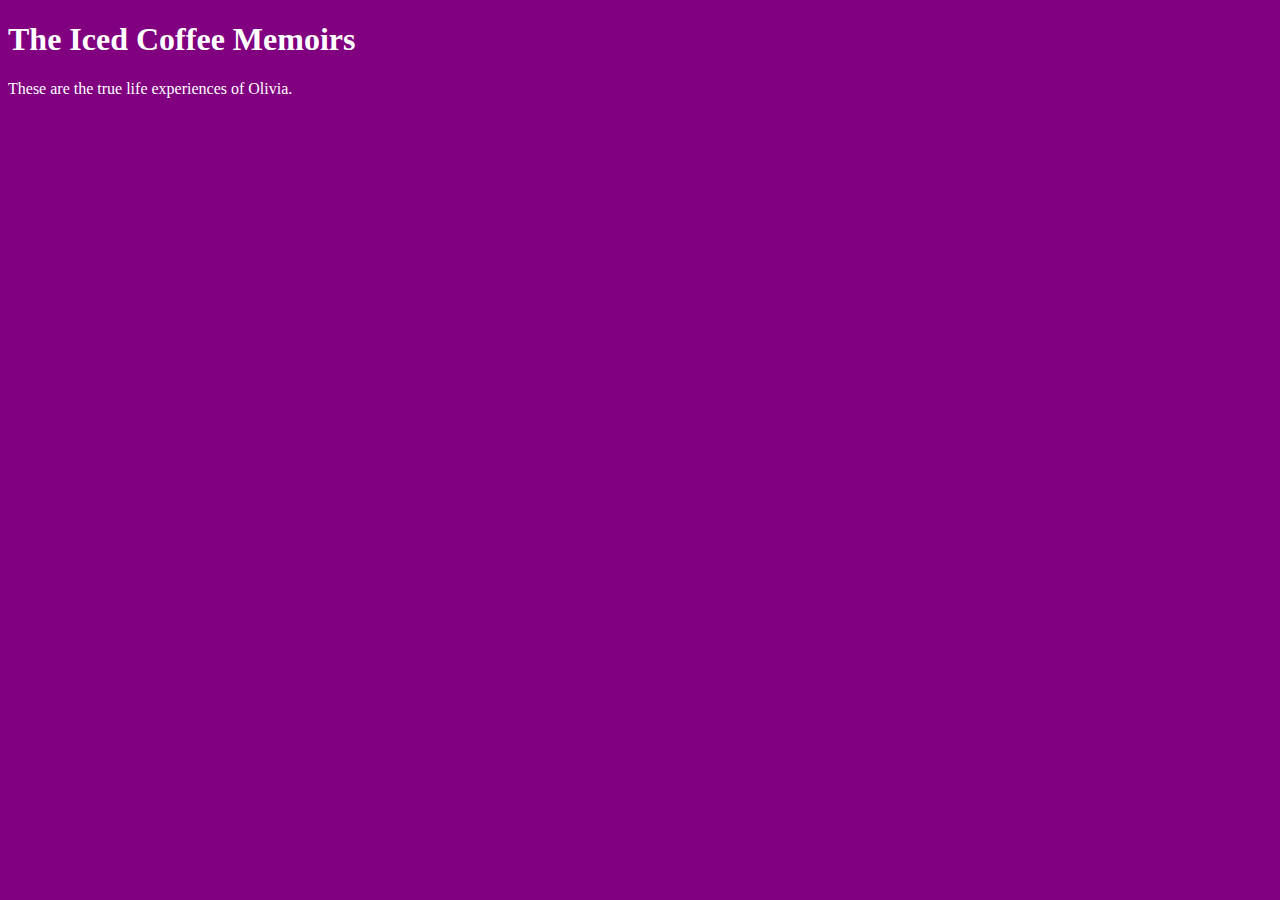
<file: unit_1/index.html>
<!DOCTYPE HTML>
 <html>
 <head><link rel="stylesheet" type="text/css" href="css/style.css"></head>
 <title>Iced Coffee Memoirs</title>
 <body>
 	<h1>The Iced Coffee Memoirs</h1>
 	<p>These are the true life experiences of Olivia.<p>
 </body>
 </html>
</file>
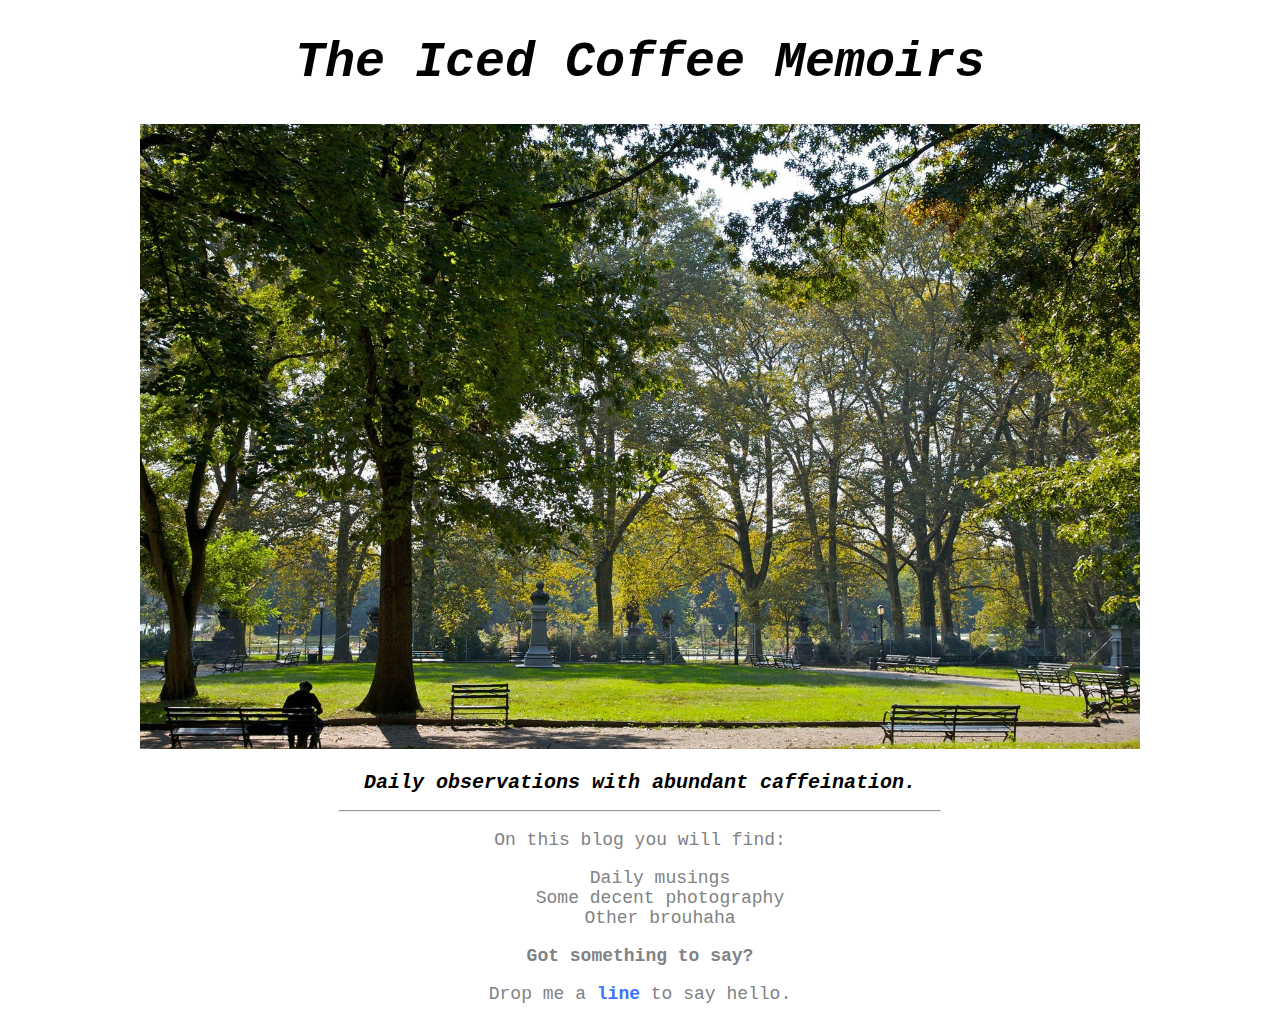
<file: unit_3/index.html>
<!DOCTYPE html>
<html>
<head>
	<link rel="stylesheet" type="text/css" href="css/style.css">
	<title>The Iced Coffee Memoirs</title>
</head>
<body>
	<h1 id="slogan">The Iced Coffee Memoirs</h1>
	<img src="images/prospectpark2.jpg" alt="Prospect Park" title="An idyllic image of Prospect Park"><br>
	<h2>Daily observations with abundant caffeination.</h2>
	<hr id="firsthr">
	<p>On this blog you will find:</p>
	<p id="paragraphlist">
		<ul id="paragraphlist">
			<li>Daily musings</li>
			<li>Some decent photography</li>
			<li>Other brouhaha</li>
		</ul>
	</p>
	<p id="calltoaction">Got something to say?</p>
	<p>Drop me a <a href="mailto:soriano.olivia@gmail.com?subject=How do you like your iced coffee?">line</a> to say hello.</p>
</body>
</html>
</file>
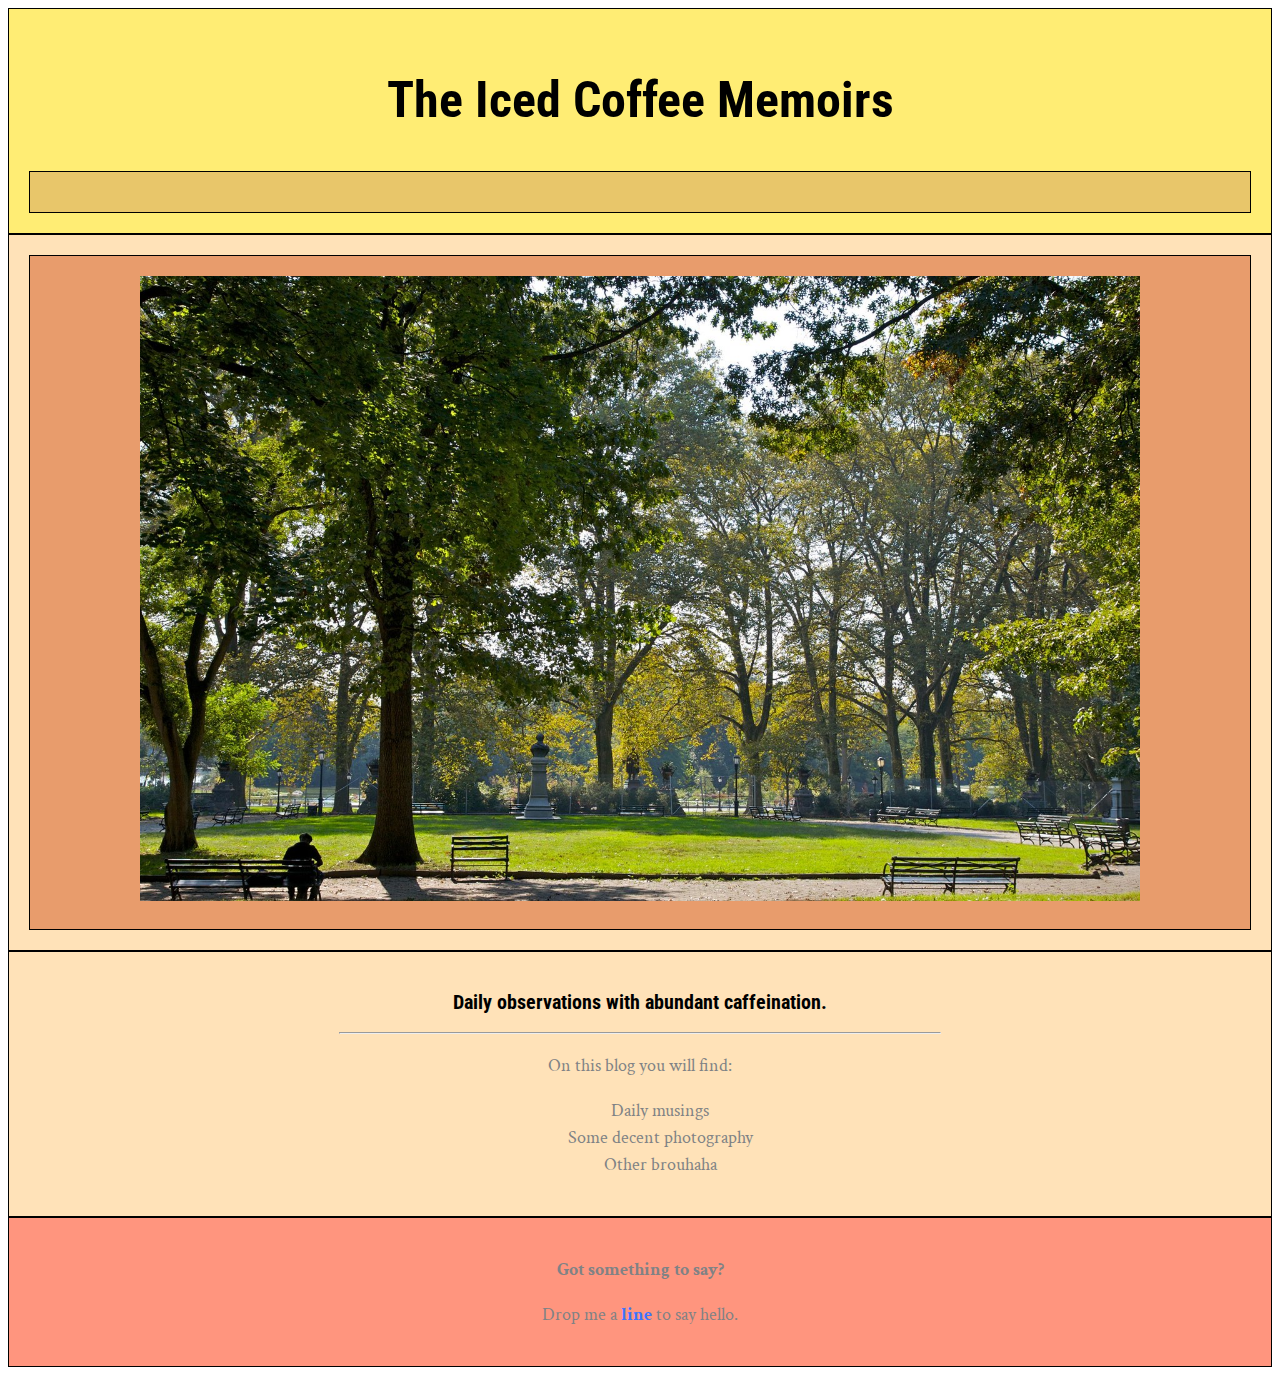
<file: unit_5/index.html>
<!DOCTYPE html>
<html>
<head>
	<link rel="stylesheet" type="text/css" href="css/style.css">
	<title>The Iced Coffee Memoirs</title>
</head>
<body>
	<header>
	<h1 id="slogan">The Iced Coffee Memoirs</h1>
	<nav>
		</nav>
	</header>
		<section id="one">
			<article class="picture">
	<img src="images/prospectpark2.jpg" alt="Prospect Park" title="An idyllic image of Prospect Park"><br>
			</article>
	</section>
	<section id="two">
		<h2>Daily observations with abundant caffeination.</h2>
		<hr id="firsthr">
		<p>On this blog you will find:</p>
		<p id="paragraphlist">
			<ul id="paragraphlist">
				<li>Daily musings</li>
				<li>Some decent photography</li>
				<li>Other brouhaha</li>
			</ul>
		</p>
	</section>
	<footer>
	<p id="calltoaction">Got something to say?</p>
	<p>Drop me a <a href="mailto:soriano.olivia@gmail.com?subject=How do you like your iced coffee?">line</a> to say hello.</p>
	</footer>
</body>
</html>
</file>
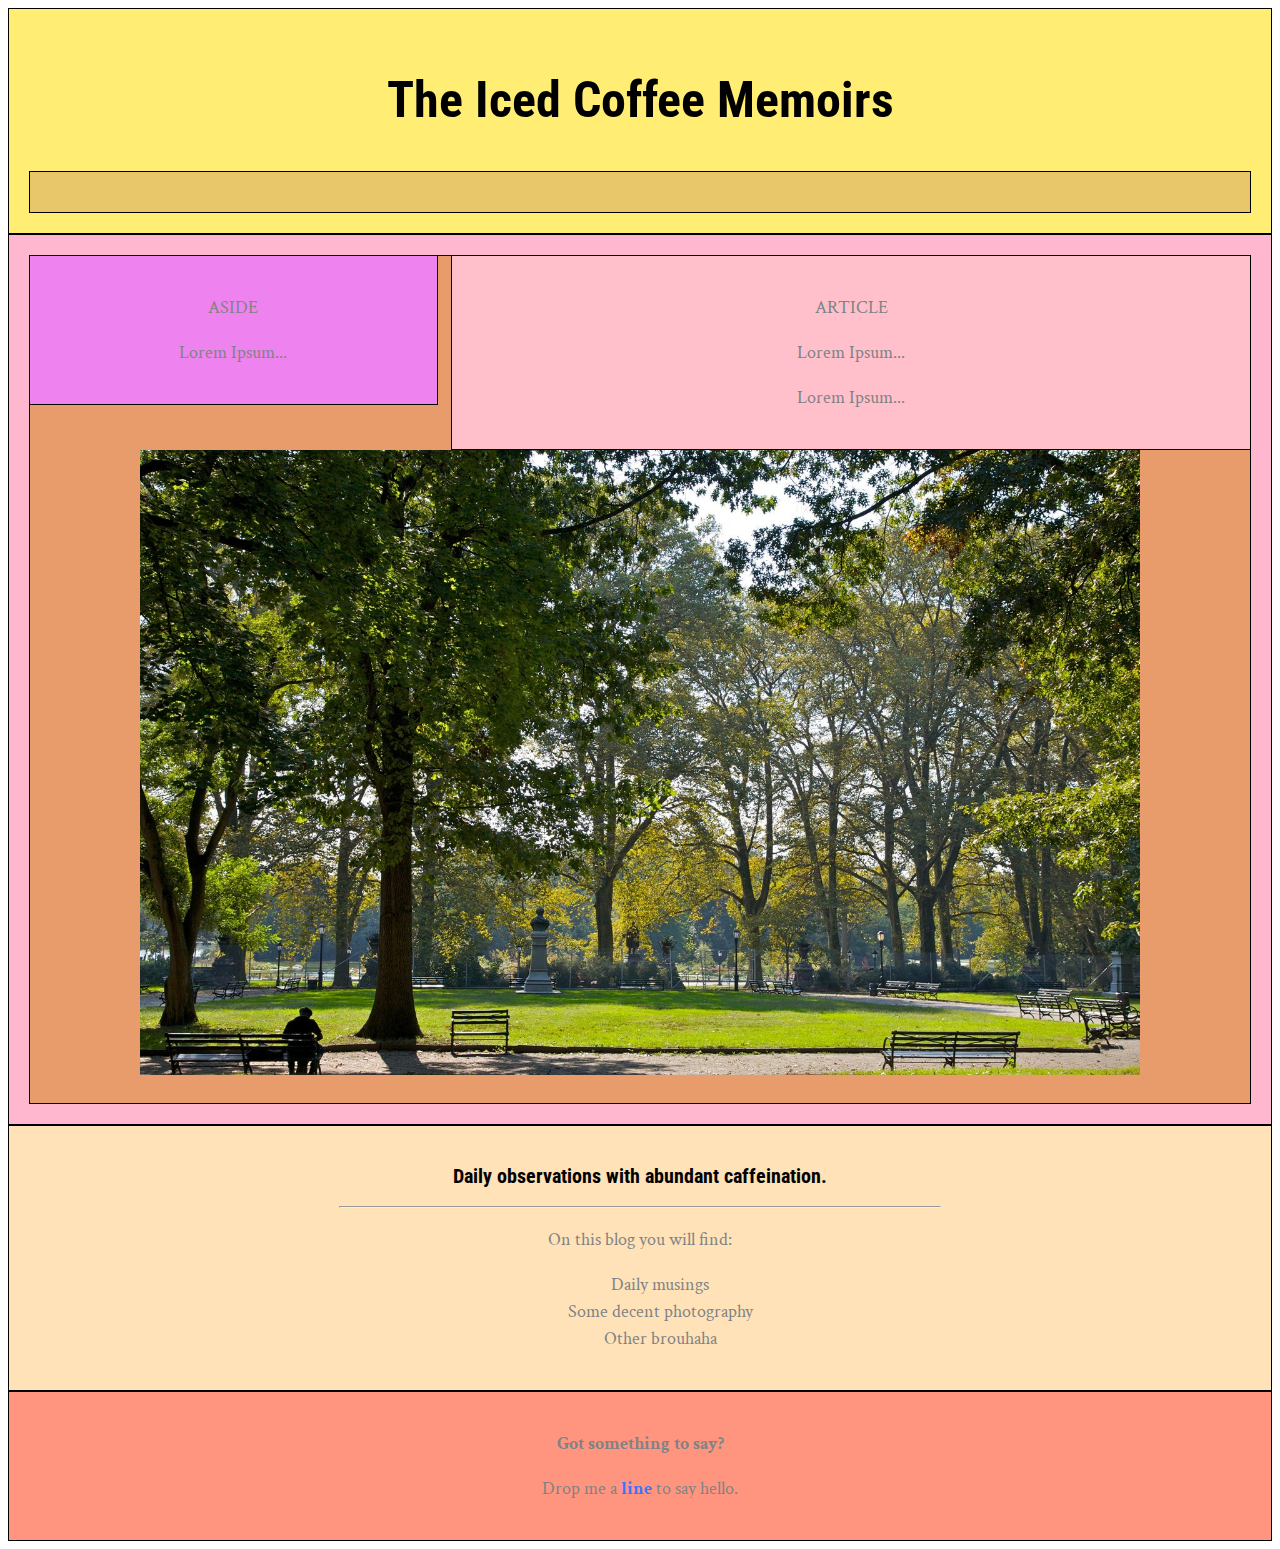
<file: unit_6/index.html>
<!DOCTYPE html>
<html>
<head>
	<link rel="stylesheet" type="text/css" href="css/style.css">
	<title>The Iced Coffee Memoirs</title>
</head>
<body>
	<header>
	<h1 id="slogan">The Iced Coffee Memoirs</h1>
	<nav>
		</nav>
	</header>
		<section id="two_column" class="clearfix">
		<aside id="left">
			<p>ASIDE<p>
			<p>Lorem Ipsum...</p>
		</aside>
		<article id="right">
			<p>ARTICLE</p>
			<p>Lorem Ipsum...</p>
			<p>Lorem Ipsum...</p>
		</article>
			<article class="picture">
	<img src="images/prospectpark2.jpg" alt="Prospect Park" title="An idyllic image of Prospect Park"><br>
			</article>
	</section>
	<section id="two">
		<h2>Daily observations with abundant caffeination.</h2>
		<hr id="firsthr">
		<p>On this blog you will find:</p>
		<p id="paragraphlist">
			<ul id="paragraphlist">
				<li>Daily musings</li>
				<li>Some decent photography</li>
				<li>Other brouhaha</li>
			</ul>
		</p>
	</section>
	<footer>
	<p id="calltoaction">Got something to say?</p>
	<p>Drop me a <a href="mailto:soriano.olivia@gmail.com?subject=How do you like your iced coffee?">line</a> to say hello.</p>
	</footer>
</body>
</html>
</file>
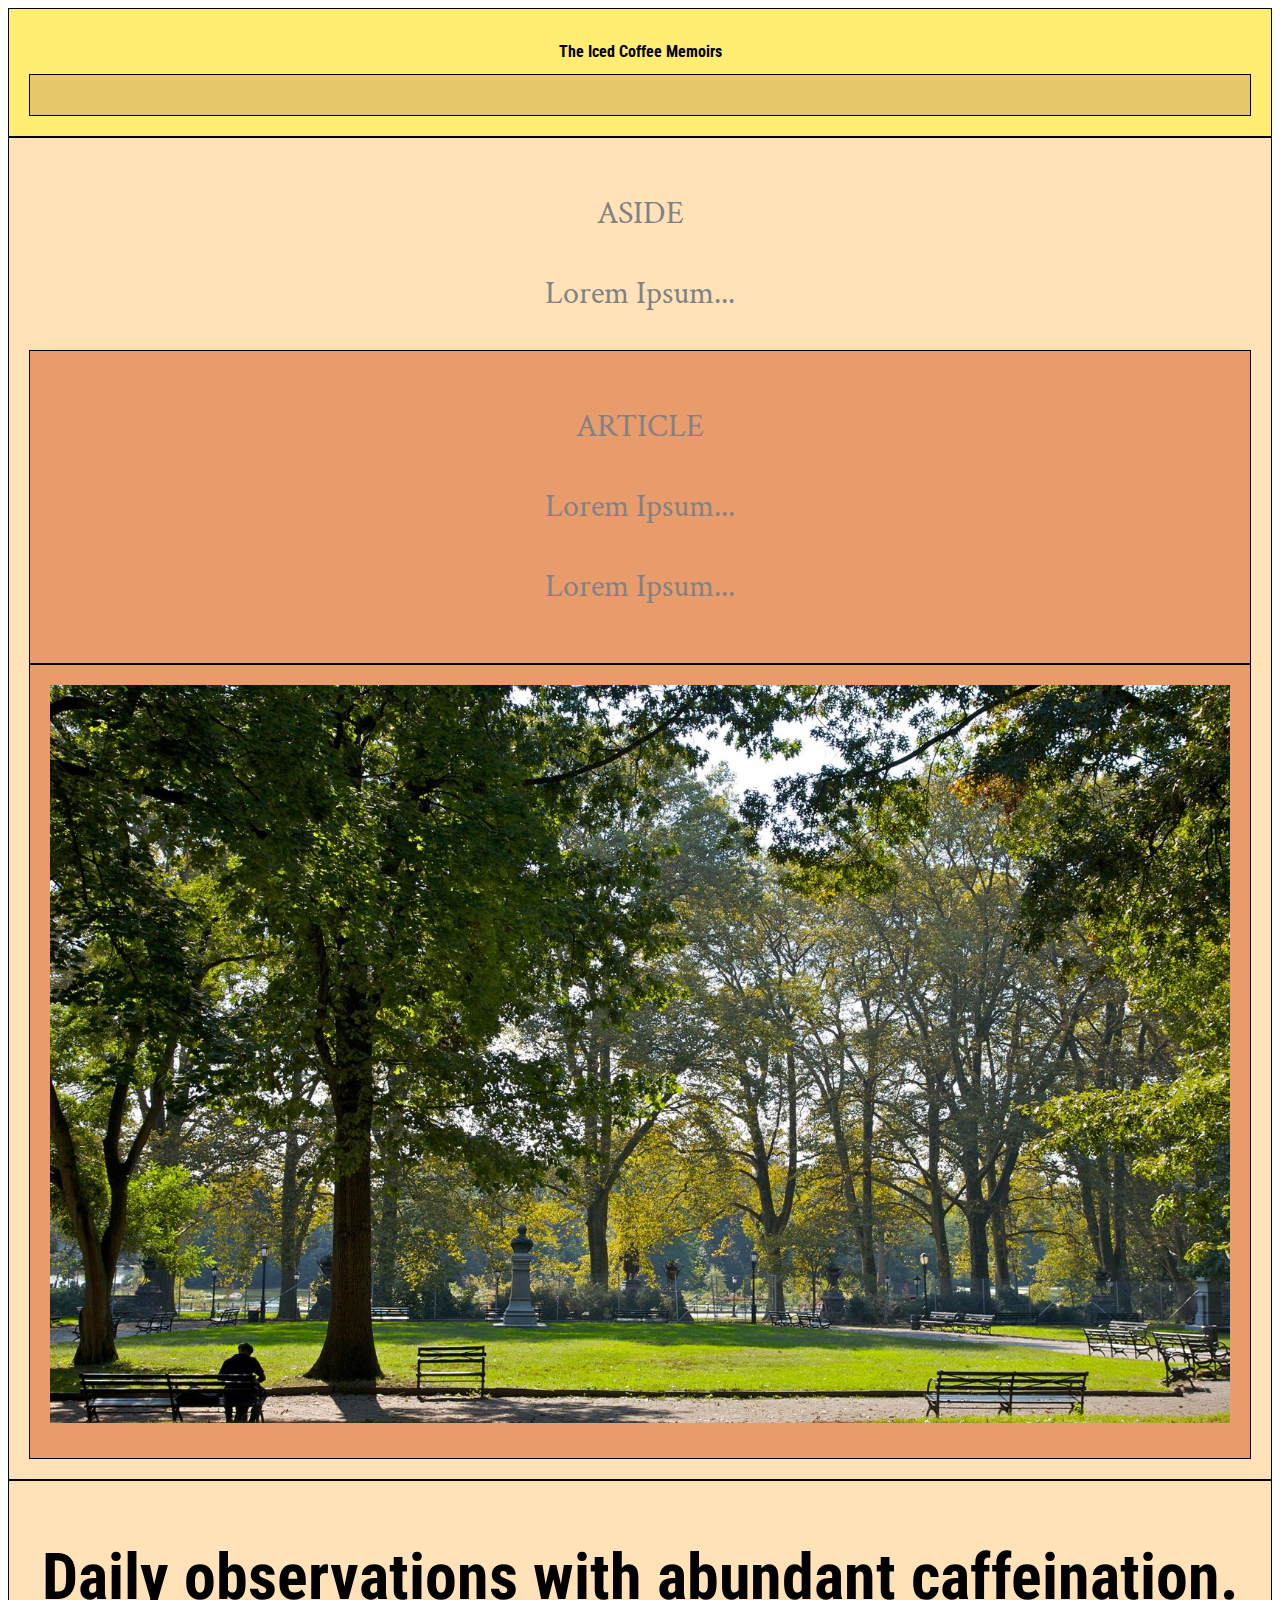
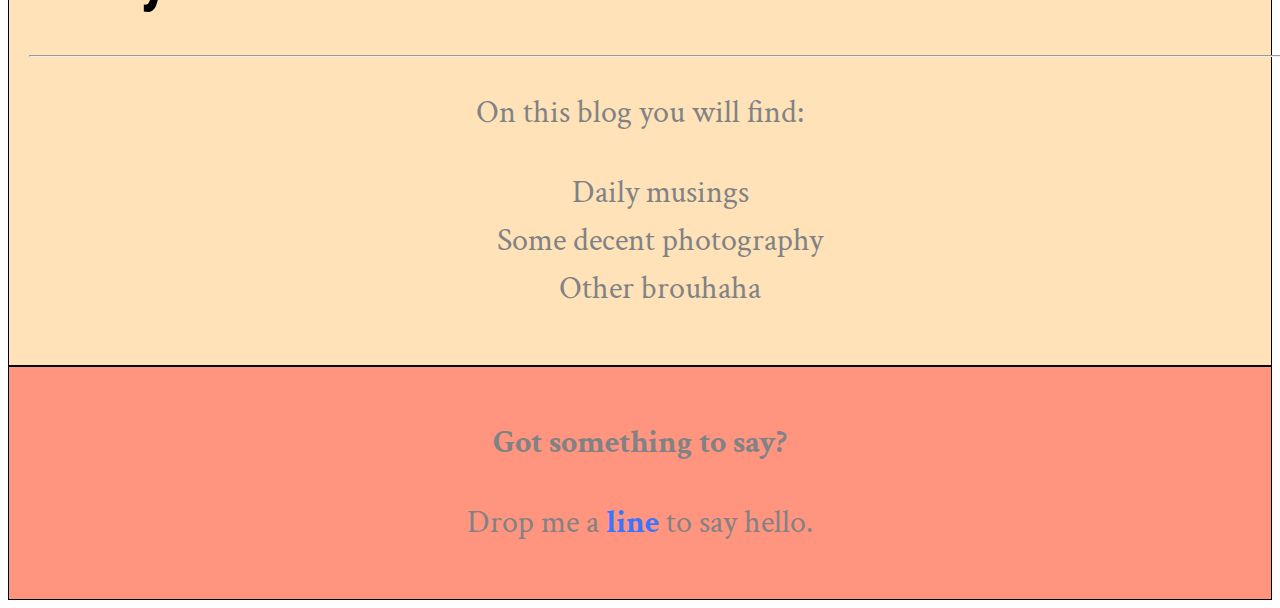
<file: unit_8/index.html>
<!DOCTYPE html>
<html>
<head>
	<link rel="stylesheet" type="text/css" href="css/style.css">
	<meta name="viewport" content="width=device-width, initial-scale=1">
	<title>The Iced Coffee Memoirs</title>
</head>
<body>
	<header>
	<h1 id="slogan">The Iced Coffee Memoirs</h1>
	<nav>
		</nav>
	</header>
		<section id="two_column" class="clearfix">
		<aside id="left">
			<p>ASIDE<p>
			<p>Lorem Ipsum...</p>
		</aside>
		<article id="right">
			<p>ARTICLE</p>
			<p>Lorem Ipsum...</p>
			<p>Lorem Ipsum...</p>
		</article>
			<article class="picture">
	<img src="images/prospectpark2.jpg" alt="Prospect Park" title="An idyllic image of Prospect Park"><br>
			</article>
	</section>
	<section id="two">
		<h2>Daily observations with abundant caffeination.</h2>
		<hr id="firsthr">
		<p>On this blog you will find:</p>
		<p id="paragraphlist">
			<ul id="paragraphlist">
				<li>Daily musings</li>
				<li>Some decent photography</li>
				<li>Other brouhaha</li>
			</ul>
		</p>
	</section>
	<footer>
	<p id="calltoaction">Got something to say?</p>
	<p>Drop me a <a href="mailto:soriano.olivia@gmail.com?subject=How do you like your iced coffee?">line</a> to say hello.</p>
	</footer>
</body>
</html>
</file>
<file: unit_1/css/style.css>
body {
	background-color: purple;
}
h1, p {
	color: white;
}
</file>
<file: unit_3/css/style.css>
h1 {
	color: #000;
	font-family: "Courier New", monospace;
	font-style: italic;
	text-align: center;
	font-weight: bold;
	font-size: 50px;

}
body {
	background: white;
	color: #808285;
	font-size: 18px;
	font-family: "Courier New", monospace;
	text-align: center;
}
p{
	text-align: center;
}
h2{
	color: #000;
	font-family: "Courier New", monospace;
	font-style: italic;
	text-align: center;
	font-weight: bold;
	font-size: 20px;
}
#paragraphlist{
	color: #808285;
	text-align: center;
}
ul{
	text-align: center;
	list-style-type: none;
}
#firsthr {
	width: 600px;
}
a {
	color: #3B74FF;
	text-decoration: none;
	font-weight: bold;
}
img{ 
	width: 1000px;
}
#calltoaction{
	font-weight: bold;
	text-align: center;

}
</file>
<file: unit_5/css/style.css>
@import url('https://fonts.googleapis.com/css?family=Crimson+Text|Roboto+Condensed');
header {
	background-color: #FFED74;
	border: 1px black solid;
	padding: 20px;
}
nav {
	background-color: #E8C66A;
	border: 1px black solid;
	padding: 20px;
}
section {
	background-color: #FFE2B8;
	border: 1px black solid;
	padding: 20px;
}
article {
	background-color: #E89C6C;
	border: 1px black solid;
	padding: 20px;
}
footer {
	background-color: #FF957E;
	border: 1px black solid;
	padding: 20px;
}
h1 {
	color: #000;
	font-family: "Roboto Condensed", sans-serif;
	text-align: center;
	font-weight: bold;
	font-size: 50px;
	line-height: 1.5em;

}
body {
	background: white;
	color: #808285;
	font-size: 18px;
	line-height: 1.5em;
	font-family: "Crimson Text", serif;
	text-align: center;
}
p{
	text-align: center;
}
h2{
	color: #000;
	font-family: "Roboto Condensed", sans-serif;
	text-align: center;
	font-weight: bold;
	font-size: 20px;
}
#paragraphlist{
	color: #808285;
	text-align: center;
	font-family: "Crimson Text", serif;
}
ul{
	text-align: center;
	list-style-type: none;
}
#firsthr {
	width: 600px;
}
a {
	color: #3B74FF;
	text-decoration: none;
	font-weight: bold;
}
img{ 
	width: 1000px;
}
#calltoaction{
	font-weight: bold;
	text-align: center;

}
</file>
<file: unit_6/css/style.css>
@import url('https://fonts.googleapis.com/css?family=Crimson+Text|Roboto+Condensed');
header {
	background-color: #FFED74;
	border: 1px black solid;
	padding: 20px;
}
nav {
	background-color: #E8C66A;
	border: 1px black solid;
	padding: 20px;
}
#two_column {
	background-color: #FFB7CF;
	border: 1px black solid;
	padding: 20px;
}
#left {
	background-color: violet;
	border: 1px black solid;
	padding: 20px;
	float: left;
	width: 30%;
}
#right {
	background-color: pink;
	border: 1px black solid;
	padding: 20px;
	float: right;
	width: 62%;
}
section {
	background-color: #FFE2B8;
	border: 1px black solid;
	padding: 20px;
}
article {
	background-color: #E89C6C;
	border: 1px black solid;
	padding: 20px;
}
footer {
	background-color: #FF957E;
	border: 1px black solid;
	padding: 20px;
}
h1 {
	color: #000;
	font-family: "Roboto Condensed", sans-serif;
	text-align: center;
	font-weight: bold;
	font-size: 50px;
	line-height: 1.5em;

}
body {
	background: white;
	color: #808285;
	font-size: 18px;
	line-height: 1.5em;
	font-family: "Crimson Text", serif;
	text-align: center;
}
p{
	text-align: center;
}
h2{
	color: #000;
	font-family: "Roboto Condensed", sans-serif;
	text-align: center;
	font-weight: bold;
	font-size: 20px;
}
#paragraphlist{
	color: #808285;
	text-align: center;
	font-family: "Crimson Text", serif;
}
ul{
	text-align: center;
	list-style-type: none;
}
#firsthr {
	width: 600px;
}
a {
	color: #3B74FF;
	text-decoration: none;
	font-weight: bold;
}
img{ 
	width: 1000px;
}
#calltoaction{
	font-weight: bold;
	text-align: center;

}
</file>
<file: unit_8/css/style.css>
@import url('https://fonts.googleapis.com/css?family=Crimson+Text|Roboto+Condensed');
header {
	background-color: #FFED74;
	border: 1px black solid;
	padding: 20px;
}
nav {
	background-color: #E8C66A;
	border: 1px black solid;
	padding: 20px;
}
section {
	background-color: #FFE2B8;
	border: 1px black solid;
	padding: 20px;
}
article {
	background-color: #E89C6C;
	border: 1px black solid;
	padding: 20px;
}
footer {
	background-color: #FF957E;
	border: 1px black solid;
	padding: 20px;
}
h1 {
	color: #000;
	font-family: "Roboto Condensed", sans-serif;
	text-align: center;
	font-weight: bold;
	font-size: 16px;
	line-height: 1.5em;

}
body {
	background: white;
	color: #808285;
	font-size: 2em;
	line-height: 1.5em;
	font-family: "Crimson Text", serif;
	text-align: center;
}
p{
	text-align: center;
}
h2{
	color: #000;
	font-family: "Roboto Condensed", sans-serif;
	text-align: center;
	font-weight: bold;
	font-size: 2em;
}
#paragraphlist{
	color: #808285;
	text-align: center;
	font-family: "Crimson Text", serif;
}
ul{
	text-align: center;
	list-style-type: none;
}
#firsthr {
	width: 600%;
}
a {
	color: #3B74FF;
	text-decoration: none;
	font-weight: bold;
}
img{ 
	width: 100%;
}
#calltoaction{
	font-weight: bold;
	text-align: center;

}
</file>
